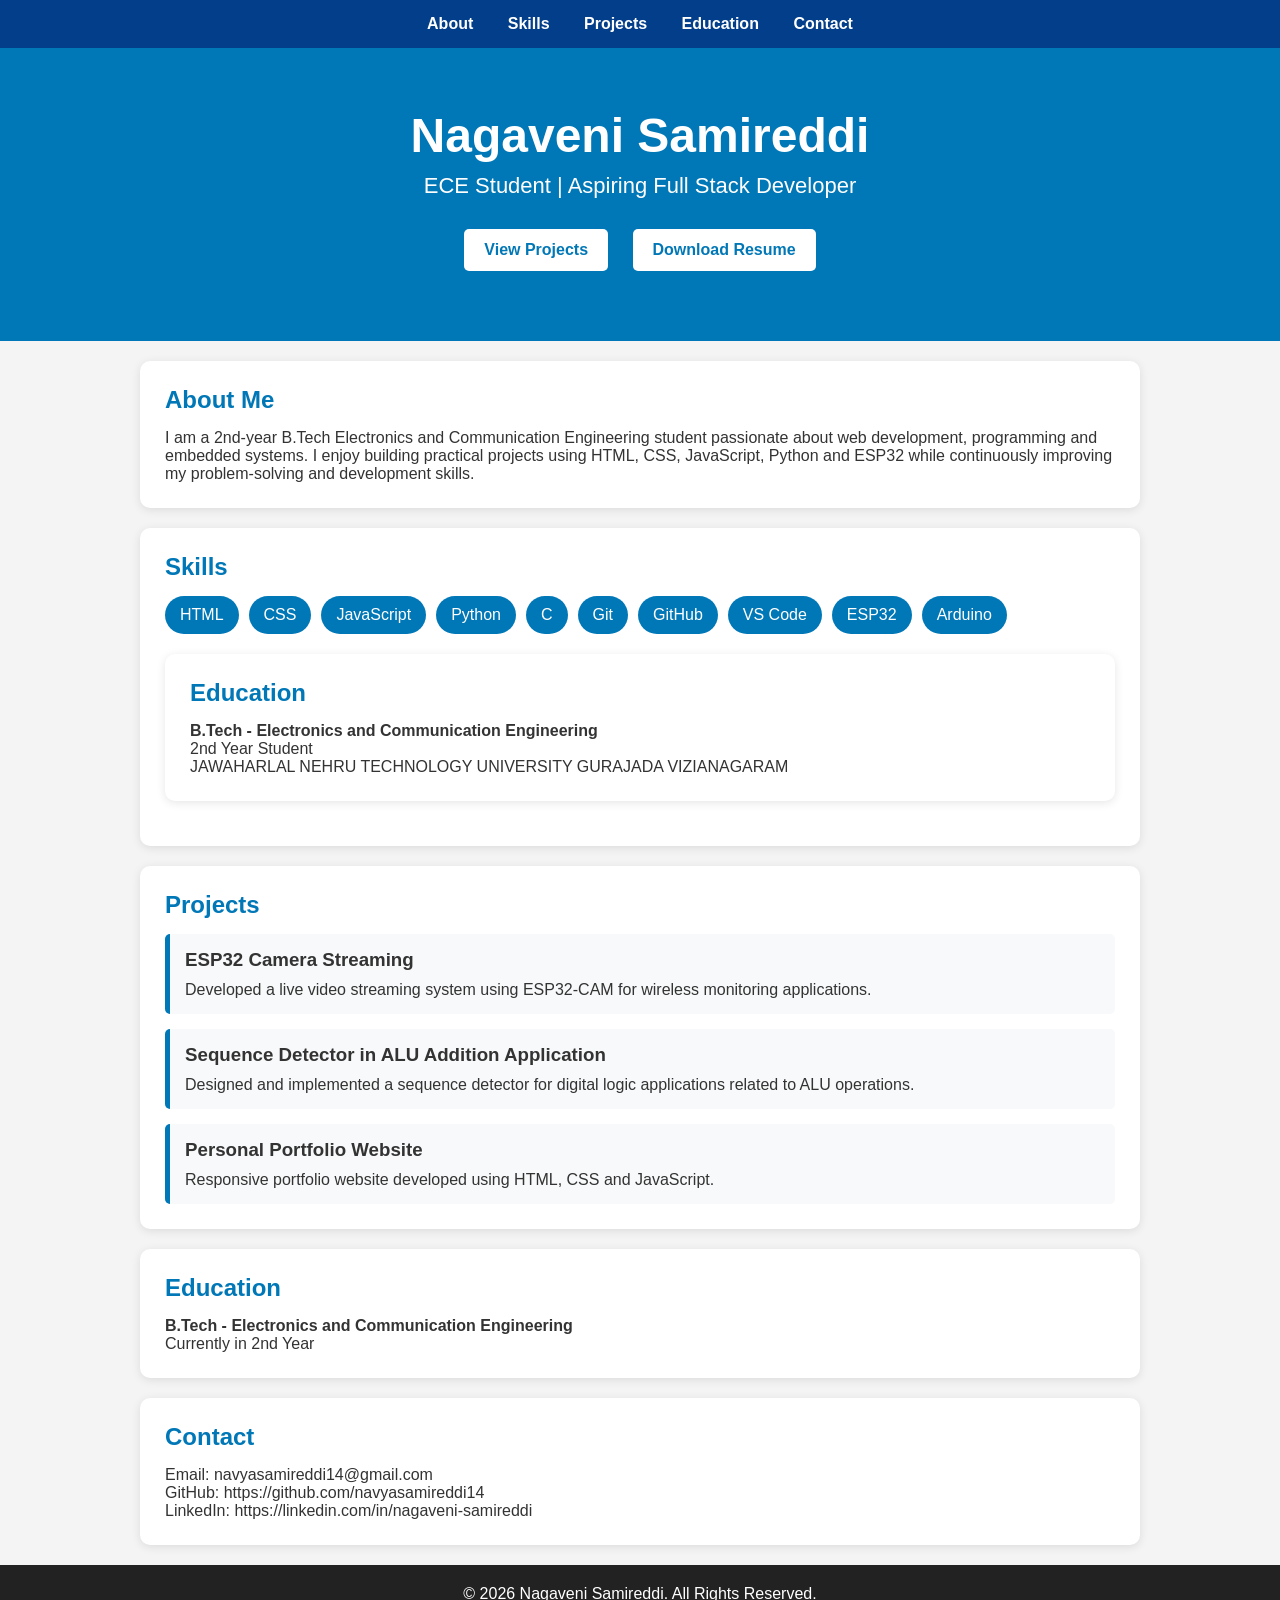
<file: index.html>
<!DOCTYPE html>
<html lang="en">
<head>
<meta charset="UTF-8">
<meta name="viewport" content="width=device-width, initial-scale=1.0">
<title>Nagaveni Samireddi | Portfolio</title>

<link rel="stylesheet" href="style.css">

</head>
<body>

<nav>
    <a href="#about">About</a>
    <a href="#skills">Skills</a>
    <a href="#projects">Projects</a>
    <a href="#education">Education</a>
    <a href="#contact">Contact</a>
</nav>

<header>

  

    <h1>Nagaveni Samireddi</h1>

    <p>
        ECE Student | Aspiring Full Stack Developer
    </p>

    <a href="#projects" class="btn">
        View Projects
    </a>

    <a href="resume.pdf" class="btn">
        Download Resume
    </a>

</header>

<section id="about">

    <h2>About Me</h2>

    <p>
        I am a 2nd-year B.Tech Electronics and Communication Engineering
        student passionate about web development, programming and
        embedded systems.

        I enjoy building practical projects using HTML, CSS,
        JavaScript, Python and ESP32 while continuously improving
        my problem-solving and development skills.
    </p>

</section>

<section id="skills">

    <h2>Skills</h2>

    <div class="skills">

        <span>HTML</span>
        <span>CSS</span>
        <span>JavaScript</span>
        <span>Python</span>
        <span>C</span>
        <span>Git</span>
        <span>GitHub</span>
        <span>VS Code</span>
        <span>ESP32</span>
        <span>Arduino</span>

    </div>
    <section id="education">
    <h2>Education</h2>

    <p><strong>B.Tech - Electronics and Communication Engineering</strong></p>

    <p>2nd Year Student</p>

    <p>JAWAHARLAL NEHRU TECHNOLOGY UNIVERSITY GURAJADA VIZIANAGARAM</p>
</section>

</section>

<section id="projects">

    <h2>Projects</h2>

    <div class="project-card">

        <h3>ESP32 Camera Streaming</h3>

        <p>
            Developed a live video streaming system using ESP32-CAM
            for wireless monitoring applications.
        </p>

    </div>

    <div class="project-card">

        <h3>Sequence Detector in ALU Addition Application</h3>

        <p>
            Designed and implemented a sequence detector for digital
            logic applications related to ALU operations.
        </p>

    </div>

    <div class="project-card">

        <h3>Personal Portfolio Website</h3>

        <p>
            Responsive portfolio website developed using HTML,
            CSS and JavaScript.
        </p>

    </div>

</section>

<section id="education">

    <h2>Education</h2>

    <p>
        <strong>B.Tech - Electronics and Communication Engineering</strong>
    </p>

    <p>
        Currently in 2nd Year
    </p>

</section>

<section id="contact">

    <h2>Contact</h2>

    <p>Email: navyasamireddi14@gmail.com</p>

    <p>
        GitHub:
        https://github.com/navyasamireddi14
    </p>

    <p>
        LinkedIn:
        https://linkedin.com/in/nagaveni-samireddi
    </p>

</section>

<footer>

    <p>
        © 2026 Nagaveni Samireddi. All Rights Reserved.
    </p>

</footer>

</body>
</html>
</file>
<file: style.css>
*{
    margin:0;
    padding:0;
    box-sizing:border-box;
}

html{
    scroll-behavior:smooth;
}

body{
    font-family:Arial, sans-serif;
    background:#f4f4f4;
    color:#333;
}

/* Navigation */

nav{
    background:#023e8a;
    padding:15px;
    text-align:center;
    position:sticky;
    top:0;
    z-index:1000;
}

nav a{
    color:white;
    text-decoration:none;
    margin:0 15px;
    font-weight:bold;
}

nav a:hover{
    color:#90e0ef;
}

/* Header */

header{
    background:#0077b6;
    color:white;
    text-align:center;
    padding:60px 20px;
}

.profile-pic{
    width:150px;
    height:150px;
    border-radius:50%;
    object-fit:cover;
    border:4px solid white;
    margin-bottom:20px;
}

header h1{
    font-size:48px;
    margin-bottom:10px;
}

header p{
    font-size:22px;
    margin-bottom:20px;
}

/* Buttons */

.btn{
    display:inline-block;
    background:white;
    color:#0077b6;
    text-decoration:none;
    padding:12px 20px;
    border-radius:5px;
    margin:10px;
    font-weight:bold;
}

.btn:hover{
    background:#caf0f8;
}

/* Sections */

section{
    max-width:1000px;
    margin:20px auto;
    background:white;
    padding:25px;
    border-radius:10px;
    box-shadow:0 2px 10px rgba(0,0,0,0.1);
}

h2{
    color:#0077b6;
    margin-bottom:15px;
}

/* Skills */

.skills{
    display:flex;
    flex-wrap:wrap;
    gap:10px;
}

.skills span{
    background:#0077b6;
    color:white;
    padding:10px 15px;
    border-radius:20px;
}

/* Projects */

.project-card{
    background:#f8f9fa;
    padding:15px;
    margin-top:15px;
    border-left:5px solid #0077b6;
    border-radius:5px;
}

.project-card h3{
    margin-bottom:10px;
}

/* Footer */

footer{
    background:#222;
    color:white;
    text-align:center;
    padding:20px;
    margin-top:20px;
}

/* Mobile Responsive */

@media(max-width:768px){

    nav a{
        display:block;
        margin:10px 0;
    }

    header h1{
        font-size:32px;
    }

    header p{
        font-size:18px;
    }

    section{
        margin:15px;
    }

}
</file>
